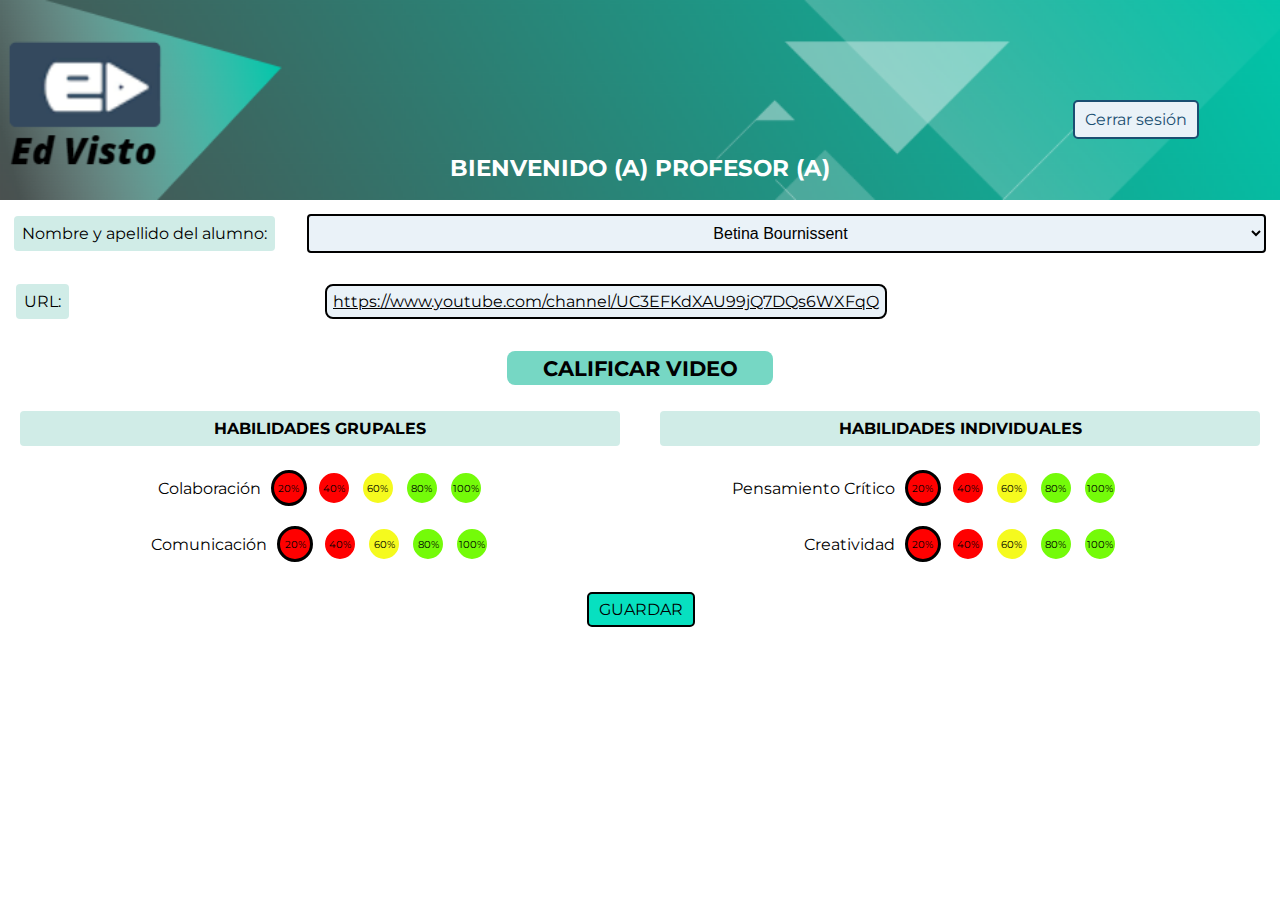
<file: docente.html>
<!DOCTYPE html>
<html lang="es">
<head>
	<meta charset="UTF-8">
	<meta name="viewport" content="width=device-width, initial-scale=1.0">
	<title>Profesor - Calificar</title>
    <link rel="icon" type="image/x-icon" href="imagenes/Captura.PNG">
    <link rel="stylesheet" href="style.css">
	<link rel="preconnect" href="https://fonts.googleapis.com">
	<link rel="preconnect" href="https://fonts.gstatic.com" crossorigin>
	<link href="https://fonts.googleapis.com/css2?family=Montserrat:wght@800&display=swap" rel="stylesheet">

</head>

<body>

	<header class="header">
        <div class="btn-inicio">
            <a href="login.html" class="btn-cerrar-sesion">Cerrar sesión</a>
                </div>
        <h1 class="title-bienvenidadoc">BIENVENIDO (A) PROFESOR (A)</h1>
    </header>

<div class="select-container">
    <label for="select-menu">Nombre y apellido del alumno:</label>
        <select id="select-menu">
          <option value="opcion-1">Betina Bournissent</option>
          <option value="opcion-2">Marcela Solís Sanchez</option>
          <option value="opcion-3">Dario Andres Fuentes</option>
          <option value="opcion-4">Roberto Carlos Monserrat</option>
            </select>
                </div>

<div class="url-container">
    <label for="url-input">URL:</label>
        <a href="https://www.youtube.com/channel/UC3EFKdXAU99jQ7DQs6WXFqQ" target="_blank">https://www.youtube.com/channel/UC3EFKdXAU99jQ7DQs6WXFqQ</a>
            </div>
<!--SeccionF-->
<div class="calification-title">
    <h2>CALIFICAR VIDEO</h2>
        </div>

        <div class="container">
            <div class="column">
                <div class="container-calificaciones">
                    <div class="title-hability">
                        <h4>HABILIDADES GRUPALES</h4>
                    </div>
                    <div class="progress-bar-1" id="progress-bar-1">
                        <div class="title">Colaboración</div>
                        <div class="circle-1 active" data-index="20%">20%</div>
                        <div class="circle-1" data-index="40%">40%</div>
                        <div class="circle-1" data-index="60%">60%</div>
                        <div class="circle-1" data-index="80%">80%</div>
                        <div class="circle-1" data-index="100%">100%</div>
                    </div>
        
                    <div class="progress-bar-2" id="progress-bar-2">
                        <div class="title">Comunicación</div>
                        <div class="circle-2 active" data-index="20%">20%</div>
                        <div class="circle-2" data-index="40%">40%</div>
                        <div class="circle-2" data-index="60%">60%</div>
                        <div class="circle-2" data-index="80%">80%</div>
                        <div class="circle-2" data-index="100%">100%</div>
                    </div>
                </div>
            </div>
        
            <div class="column">
                <div class="container-calificaciones">
                    <div class="title-hability">
                        <h4>HABILIDADES INDIVIDUALES</h4>
                    </div>
        
                    <div class="progress-bar-3" id="progress-bar-3">
                        <div class="title">Pensamiento Crítico</div>
                        <div class="circle-3 active" data-index="20%">20%</div>
                        <div class="circle-3" data-index="40%">40%</div>
                        <div class="circle-3" data-index="60%">60%</div>
                        <div class="circle-3" data-index="80%">80%</div>
                        <div class="circle-3" data-index="100%">100%</div>
                    </div>
        
                    <div class="progress-bar-4" id="progress-bar-4">
                        <div class="title">Creatividad</div>
                        <div class="circle-4 active" data-index="20%">20%</div>
                        <div class="circle-4" data-index="40%">40%</div>
                        <div class="circle-4" data-index="60%">60%</div>
                        <div class="circle-4" data-index="80%">80%</div>
                        <div class="circle-4" data-index="100%">100%</div>
                    </div>
                </div>
            </div>
        </div>
        
        
    
<div class="btn-container">
    <button type=button onclick="pregunta()" value="Enviar" id="docente-btn" class="btn-guardar">GUARDAR</button>
    
</div>          

      
<script src="scriptTeacher.js"></script>

</body>

</html>
</file>
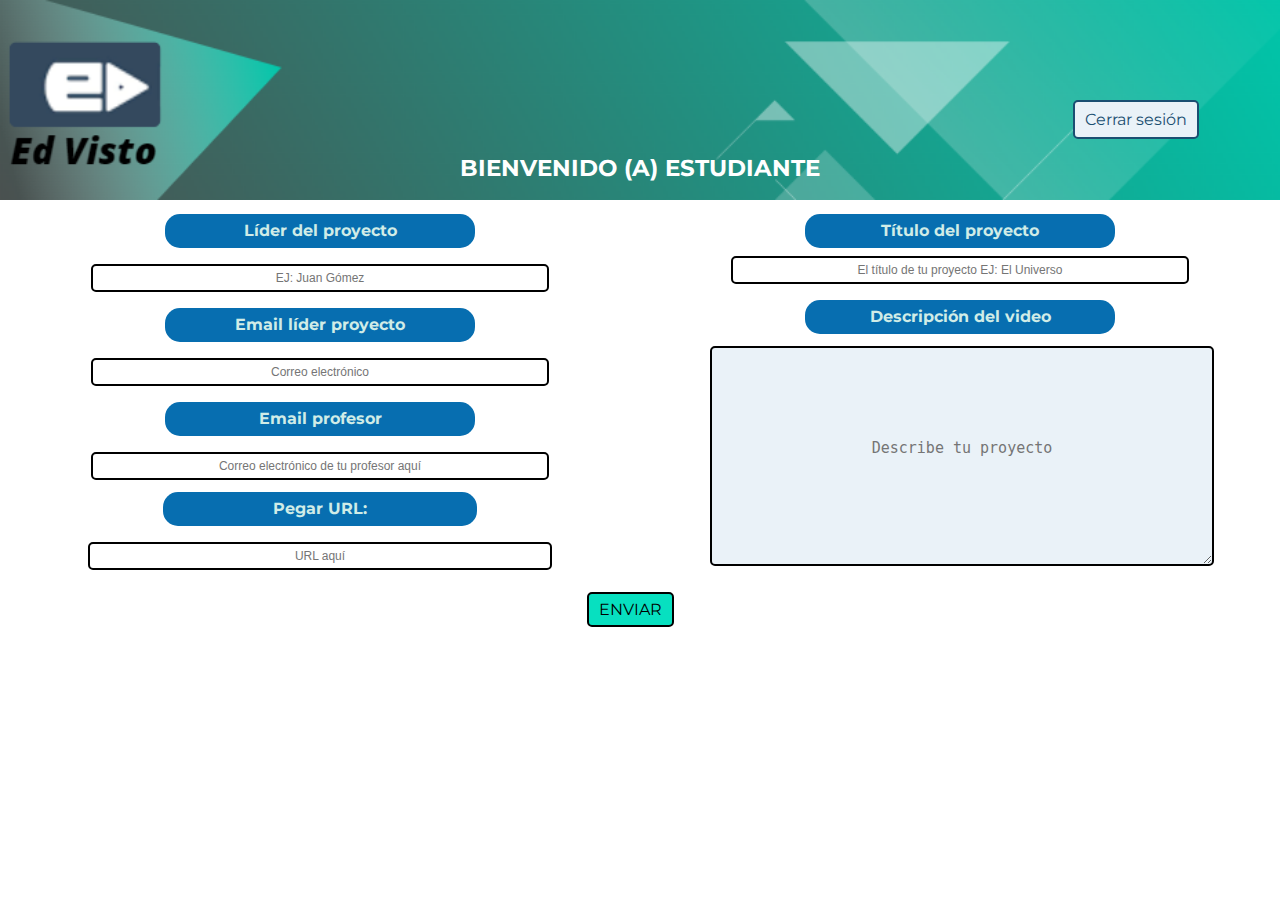
<file: estudiante.html>
<!DOCTYPE html>
<html lang="es">
<head>
	<meta charset="UTF-8">
	<meta name="viewport" content="width=device-width, initial-scale=1.0">
	<title>Estudiante - Cargar Video</title>
    <link rel="icon" type="image/x-icon" href="imagenes/Captura.PNG">
    <link rel="stylesheet" href="style.css">
	  <link rel="preconnect" href="https://fonts.googleapis.com">
	  <link rel="preconnect" href="https://fonts.gstatic.com" crossorigin>
	  <link href="https://fonts.googleapis.com/css2?family=Montserrat:wght@800&display=swap" rel="stylesheet">
  	
</head>

<body>

	<header class="header">
    <div class="btn-inicio">
      <a href="login.html" class="btn-cerrar-sesion">Cerrar sesión</a>
        </div>
    
        <h1 class="title-bienvenidadoc">BIENVENIDO (A) ESTUDIANTE</h1>

  </header>

  <div class="containerVideo">
    <div class="column">
        <div class="input-box">
          <h3 class="h3-azul">Líder del proyecto</h3>
            <input type="text" id="name-leader" minlength="4" maxlength="80" name="name-leader" required placeholder="EJ: Juan Gómez">
               </div>
                 <div class="input-box" onsubmit="return validarEmail()">
                   <h3 class="h3-azul">Email líder proyecto</h3>
                     <input class="input-box-email" type="email" id="email-student" name="email" required minlength="4" maxlength="256" placeholder="Correo electrónico"> 
                      </div>
                        <div class="input-box" onsubmit="return validarEmail()">
                         <h3 class="h3-azul">Email profesor</h3>
                          <input class="input-box-email" id="emailTeacher" type="email" name="email" required minlength="4" maxlength="256" placeholder="Correo electrónico de tu profesor aquí"> 
                            </div>
                              <div class="form-group-estudiante">
                                <h3 class="h3-azul" for="input-url-estudiante">Pegar URL:</h3>
                                 <input type="url" id="URL" name="url" placeholder="URL aquí">
                                  </div>
    </div>
    <div class="column">
      <div class="input-box">
        <h3>Título del proyecto</h3>
          <input type="text" id="title" minlength="4" maxlength="80" placeholder="El título de tu proyecto EJ: El Universo">
            </div>
                <div class="input-box">
                  <h3 class="h3-celesteoscuro">Descripción del video</h3>
                    <div class="container-textarea">
                      <textarea class="textinput" id="description" minlength="4" maxlength="500" placeholder="Describe tu proyecto" rows="12" cols="43"></textarea>
                        </div>
                         </div>

    </div>
    
  </div>
    
  <form class="btn-container">
    <button type="button" value="Enviar" id="submit-student" class="btn-guardar">ENVIAR</button>
  </form>
  

  <script src="scriptStudent.js"></script>

</body>

        
</html>
</file>
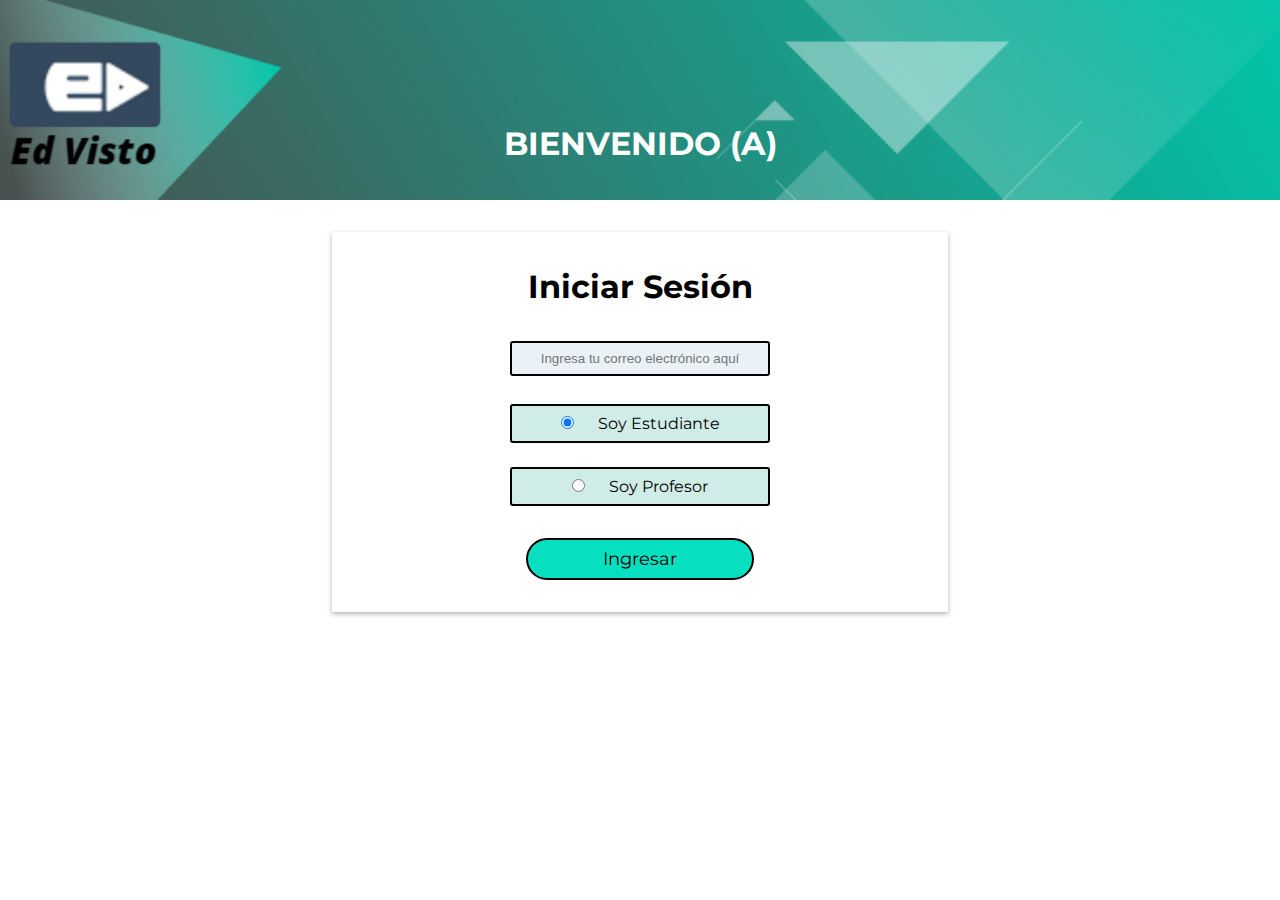
<file: login.html>
<!DOCTYPE html>
<html lang="es">
<head>
	<meta charset="UTF-8">
	<meta name="viewport" content="width=device-width, initial-scale=1.0">
	<title>Login</title>
	<link rel="icon" type="image/x-icon" href="imagenes/Captura.PNG">
	<link rel="stylesheet" href="style.css">
	<link rel="preconnect" href="https://fonts.googleapis.com">
	<link rel="preconnect" href="https://fonts.gstatic.com" crossorigin>
	<link href="https://fonts.googleapis.com/css2?family=Montserrat:wght@800&display=swap" rel="stylesheet">
		
</head>
<body>
	<header class="header">
		<h1 class="title-bienvenidalog">BIENVENIDO (A)</h1>
	</header>

	<div class="login-container">
		<h1 class="login-title">Iniciar Sesión</h1>

		<form id="login-form">
		  
		  <input type="email" id="email" name="email" required minlength="4" maxlength="256" placeholder="Ingresa tu correo electrónico aquí"><br>

		  <label for="role-student" class="form-label">
		  <input type="radio" class="checkmark" id="role-student" name="role" value="estudiante" required checked="checked"><span class="checkmark"></span>Soy Estudiante</label> 
		  
		  <label for="role-teacher" class="form-label">
		  <input type="radio" class="checkmark" id="role-teacher" name="role" value="docente" required><span class="checkmark"></span>Soy Profesor</label>
		  
	
		  <button type="submit" class="submit" id="submit">Ingresar</button>
		</form>

	</div>
		
	<script src="scriptLogin.js"></script>

</body>

</html>
</file>
<file: style.css>
* {
	margin: 0;
	padding: 0;
	
	}


/* PANTALLA LOGIN*/

/*encabezado imagen Edvisto*/
.header {
    background-image: url("imagenes/encabezado.PNG");
    background-size: cover;
    height: 100px; /* ajusta la altura según sea necesario */
    padding-top: 100px; /* espacio entre la imagen y el contenido */
	}

@media only screen and (max-width: 900px) {
		.header {
		width: 100%;
		}
		}

@media only screen and (min-width: 300px) {
			.header {
			width: 100%;
			}
			}	


/*cuerpo de la página*/
body {
	font-family: 'Montserrat', sans-serif;
	background-color: #fff;
	}


.title-bienvenidalog {
	margin:auto;
	margin-top: 0.5rem;
	margin-bottom: 1rem;
	width: 40%;
	padding: 1rem;
	text-align: center;
	border-radius: 80px;
	font-size: 32px;
	color: white;
}

.title-bienvenidadoc{
	
	max-width: 100%;
	max-height: 100%;
	text-align: center;
	border-radius: 80px;
	font-size: 23px;
	color: white;

}

/*cuadro del formulario login*/
.login-container {
	margin: auto;
	margin-top: 2rem;
	margin-bottom: 2rem;
	width: 80%;
	max-width: 600px;
	padding: 0.5rem;
	background-color: #fff;
	box-shadow: 0 2px 5px rgba(0, 0, 0, 0.3);
	}



/*cuadro del correo y los dos checkbox*/
#login-form {
	display: flex;
	flex-direction: column;
	margin-top: 0.5rem;
	}

/*h1 Iniciar sesión*/
.login-title {
	margin:auto;
	margin-top: 0.5rem;
	margin-bottom: 1rem;
	width: 40%;
	padding: 1rem;
	text-align: center;
	border: 3px solid #fff;
	border-radius: 80px;
	font-size: 32px;
	}

/*cuadro del correo electrónico*/
#login-form #email {
	margin: auto;
	margin-bottom: 9px;
	width: 40%;
	text-align: center;
	padding: 0.5rem;
	border: 2px solid #000;
	background-color:  #EAF2F8;
	border-radius: 3px;
	}
	
/*labels*/
.form-label {
	display: block;
	align-items: center;
	}

/*manito para el checked*/
#role-student, #role-teacher{
	margin-right: 1.5rem ;
	cursor: pointer;
	}

/*cuadros de soy profesor soy estudiante*/
label.form-label {
	margin: auto;
	width: 40%;
	text-align: center;
	padding: 0.5rem;
	margin-bottom: 1.5rem;
	border: 2px solid #000;
	background-color: #D0ECE7;
	border-radius: 3px;
	}	

/*Propiedades del botón ingresar*/
.submit {
	margin:auto;
	margin-top: 0.5rem;
	margin-bottom: 1.5rem;
	width: 38%;
	padding: 0.5rem 1rem;
	background-color: #07E0C0;
	font-family: 'Montserrat', sans-serif;
	text-align: center;
	border: 2px solid #000;
	border-radius: 80px;
	font-size: 18px;
	cursor: pointer;
	
	}

/*Hover del botón*/
.submit:hover {
	background-color: #86E4D4;
	}




	
/*PANTALLA DOCENTE*/

/*Botones para regresar/cerrar sesión a la pantalla de LOGIN*/
.btn-inicio {
	position: relative;
	margin-top: 5px;
	bottom: 10px;
	right: 20px;
	margin-left: 85%;
	}
  
.btn-cerrar-sesion {
	display: inline-block;
	background-color: #EAF2F8;
	font-family: 'Montserrat', sans-serif;
	color: #1B4F72;
	padding: 8px 10px;
	text-align: center;
	text-decoration: none;
	font-size: 16px;
	margin: 5px;
	border: 2px solid #1B4F72;
	border-radius: 5px;
	cursor: pointer;
	}

.btn-cerrar-sesion:hover {
	color: #24C4AC !important;
	box-shadow: 0 4px 16px rgba(49, 138, 172, 1);
	transition: all 0.2s ease;
 	}


/* estilos base para el contenedor y los elementos del SELECT */

.select-container {
    display: flex;
	padding: 0.9rem;
    flex-wrap: wrap;
    align-items: center;
	   
  	}
  
/* label nombre */

.select-container label {
    margin-right: 2rem;
	padding: 0.5rem;
	background-color: #D0ECE7;
	border-radius: 0.25rem;
	
	}
  
/*select menú*/

#select-menu {
    flex-grow: 1;
	max-width: 60rem;
    padding: 0.5rem;
	text-align: center;
    font-size: 1rem;
    border: none;
	background-color: #EAF2F8;
    border-radius: 0.25rem;
	border: 2px solid #000;
  	}

/* Estilos para pantallas pequeñas */
  @media (max-width: 767px) {
    .select-container label, .url-container label {
      margin-bottom: 0.5rem;
    }
    #select-menu {
      font-size: 0.9rem;
    }
	}

/*url que califica el docente*/
  
/* Estilos base para el contenedor y los elementos del label y URL */

.url-container {
	display: flex;
	padding: 1rem;
    flex-wrap: wrap;
    align-items: center;

	}
	  
.url-container label {
	margin-right: 1rem;
	font-size: 1rem;
	margin-right: 16rem;
	padding: 0.5rem;
	background-color: #D0ECE7;
	border-radius: 0.25rem;
	
	}

.url-container a {
	margin-right: 0px;
	font-size: 1rem;
	color: black;
	text-decoration: underline;
	background-color: #EAF2F8;
	border-radius: 8px;
	padding: 6px;
	border: 2px solid #000;
	
	
	}
/* Estilos para el enlace al pasar el ratón por encima */
	.url-container a:hover {
	color: #CD1414;
	}


/*Título CALIFICAR VIDEO*/

.calification-title {
	margin:auto;
	margin-top: 1rem;
	margin-bottom: 1rem;
	width: 20%;
	padding: 0.3rem;
	background-color: #76D7C4;
	text-align: center;
	
	border-radius: 0.50rem;
	font-size: 14px;
	}

@media only screen and (max-width: 900px) {
	.calification-title {
	width: 90%;
	}
	}


/*Título DE HABILIDADES*/
	
.title-hability {
	padding: 0.5rem;
	background-color: #D0ECE7;
	border-radius: 0.25rem;
	
	margin-bottom: 1.5rem;
	
	
	}


/*BARRAS DE PROGRESO*/

/*posicionamiento de columnas*/

.container {
    display: flex;
    flex-wrap: wrap;
}

.column {
    flex-basis: 50%;
    max-width: 50%;
    padding: 10px;
    box-sizing: border-box;
}

.container {
    display: flex;
}

.column {
    flex: 1;
}

/*posicionamiento de barras de progreso por habilidad*/

.progress-bar-1 {
	display: flex;
	justify-content: center;
	align-items: center;
	margin-bottom: 20px;
	}

.progress-bar-2 {
	display: flex;
	justify-content: center;
	align-items: center;
	margin-bottom: 20px;
	}

.progress-bar-3 {
	display: flex;
	justify-content: center;
	align-items: center;
	margin-bottom: 20px;
	margin-right: 4.5rem;
	}
  
.progress-bar-4 {
	display: flex;
	justify-content: center;
	align-items: center;
	margin-bottom: 20px;
	}

.circle-1, .circle-2, .circle-3, .circle-4  {
	width: 30px;
	height: 30px;
	border-radius: 50%;
	border: 2px solid #fff;
	background-color: #fff;
	cursor: pointer;
	display: flex;
	justify-content: center;
	align-items: center;
	font-size: 14px;
	margin-left: 10px;
 	}

 
  [data-index="20%"] {
	font-size: 10px;
	background-color: #ff0000;
	color: #000;
	}
  
  [data-index="40%"] {
	font-size: 10px;
	background-color: #ff0000;
	color: #000;
 	}
  
  [data-index="60%"] {
	font-size: 10px;
	background-color: #F5FA1E; 
	color: #000;
 	}
  
  [data-index="80%"] {
	font-size: 10px;
	background-color: #74FB09;
	color: #000;
 	}
  
  [data-index="100%"] {
	font-size: 10px;
	background-color: #74FB09;
	color: #000;
  	}
  
.active {
	border-width: 3px;
	border-color: #000;
	color: #000;
 	}

/*Responsive desing para las columnas*/

@media screen and (max-width: 768px) {
	.column {
		flex-basis: 100%;
		max-width: 100%;
		}
	}

/* estilo botón GUARDAR*/

.btn-container {
	position: relative;
	margin-top: 5px;
	bottom: 10px;
	right: 20px;
	margin-left: 47%;
	}
  
.btn-guardar {
	display: inline-block;
	background-color: #07E0C0;
	font-family: 'Montserrat', sans-serif;
	color: #000;
	padding: 6px 10px;
	text-align: center;
	text-decoration: none;
	font-size: 16px;
	margin: 5px;
	border: 2px solid #000;
	border-radius: 5px;
	cursor: pointer;
	}

.btn-guardar:hover {
	color: rgb(162, 250, 250) !important;
	box-shadow: 0 4px 16px rgba(49, 138, 172, 1);
	transition: all 0.2s ease;
 	}
	




/*1a PANTALLA CARGUE DE VIDEO ESTUDIANTE */

/*input para cargar el video*/

.containerVideo {
	display: flex;
	justify-content: center;

	}
  
.column {
	margin: 0 10px;
	text-align: center;
	width: 33%;
		
	}
  
.input-box {
	margin-bottom: 8px;
	text-align: center;
	padding: 4px;
	
	}
  

h3 {   /*titulo del proyecto*/ 
	display: inline-block;
	align-items: center;
	width: 50%;
	font-size: 16px;
	height: 20px;
	margin-bottom: 8px;
	color: #D0ECE7;
	background: #076EB0;
	border-radius: 15px;
	padding: 7px;
	text-align: center;
  	}


.h3-azul {  /*titulo líder, email lider, email profesor, URL*/
	display: inline-block;
	align-items: center;
	width: 50%;
	font-size: 16px;
	height: 20px;
	margin-bottom: 16px;
	color: #D0ECE7;
	background: #076EB0;
	border-radius: 15px;
	padding: 7px;
	text-align: center;
}

.h3-celesteoscuro {   /*titulo descripción del video*/
	display: inline-block;
	align-items: center;
	width: 50%;
	font-size: 16px;
	height: 20px;
	margin-bottom: 6px;
	color: #D0ECE7;
	background: #076EB0;
	border-radius: 15px;
	padding: 7px;
	text-align: center;

}

@media screen and (max-width: 768px) {
	h3, .h3-azul, .h3-celesteoscuro {
		display: inline-flex;
		}
	}



.container-circle-estudiante {
	background: #D9D9D9;
	border-radius: 20px;
	margin-top: 27px;
	}

.input-box-tittle {
	margin-top: 6.7rem;
	}

input[type="text"]{
	display: block;
	margin: 0 auto;
	padding: 5px;
	border-radius: 5px;
	border: 2px solid #000;
	font-size: 12px;
	width: 75%;
	height: 14px;
	text-align: center;
	}

input::placeholder {
	text-align: center;
  	line-height: 100px;/* Centrado vertical */
	
	}
	

.input-box-email {
	display: block;
	margin: 0 auto;
	padding: 5px;
	border-radius: 5px;
	border: 2px solid #000;
	font-size: 12px;
	width: 75%;
	height: 14px;
	text-align: center;
	}
	
	
@media only screen and (max-width: 900px) {
	.column {
	width: 100%;
		}
	}

/*campo de url del estudiante*/

/*.form-group-estudiante label {
	display: block;
	margin-bottom: 10px;
	background: #07E0C0;
	border: 2px solid #000;
	border-radius: 3px;
	padding: 5px;
	}*/
	  
input[type="url"] {
	display: block;
	margin: 0 auto;
	padding: 5px;
	border-radius: 5px;
	border: 2px solid #000;
	font-size: 12px;
	width: 75%;
	height: 14px;
	text-align: center;
		
	}
	

/*textarea descripción del video*/

.container-textarea {
	width: 100%;
	max-width: 500px;
	margin: 0 auto;
 	}
  
.textinput {
	width: 100%;
	font-size: 15px;
	background-color: #EAF2F8; /* Cambia el color de fondo */
  	color: #333; /* Cambia el color de texto */
	border: 2px solid #000;
	border-radius: 5px;
	resize: vertical; /* Permite redimensionar verticalmente */
	min-height: 20px; /* Altura mínima */
	max-height: 300px; /* Altura máxima */
	overflow-y: auto; /* Añade scroll cuando se supera la altura máxima */
	margin-top: 6px;
	}

.textinput::placeholder {
	text-align: center;
	line-height: 200px;/* Centrado vertical */
	
	
	}
	




/*2a PANTALLA CARGUE DE VIDEO ESTUDIANTE - Estilos adicionales */

/*Círculos calificaciones del estudiante*/

.circle-estudiante {
	display: inline-block;
	width: 25px;
	height: 25px;
	border-radius: 50%;
	text-align: center;
	line-height: 30px;
	margin-right: 10px;
	font-size: 8px;
  	}
  
.line {
	display: flex;
	align-items: center;
	justify-content: center;
	text-align: center;
	margin-top: 4px;
	padding: 4px;
  }
</file>
